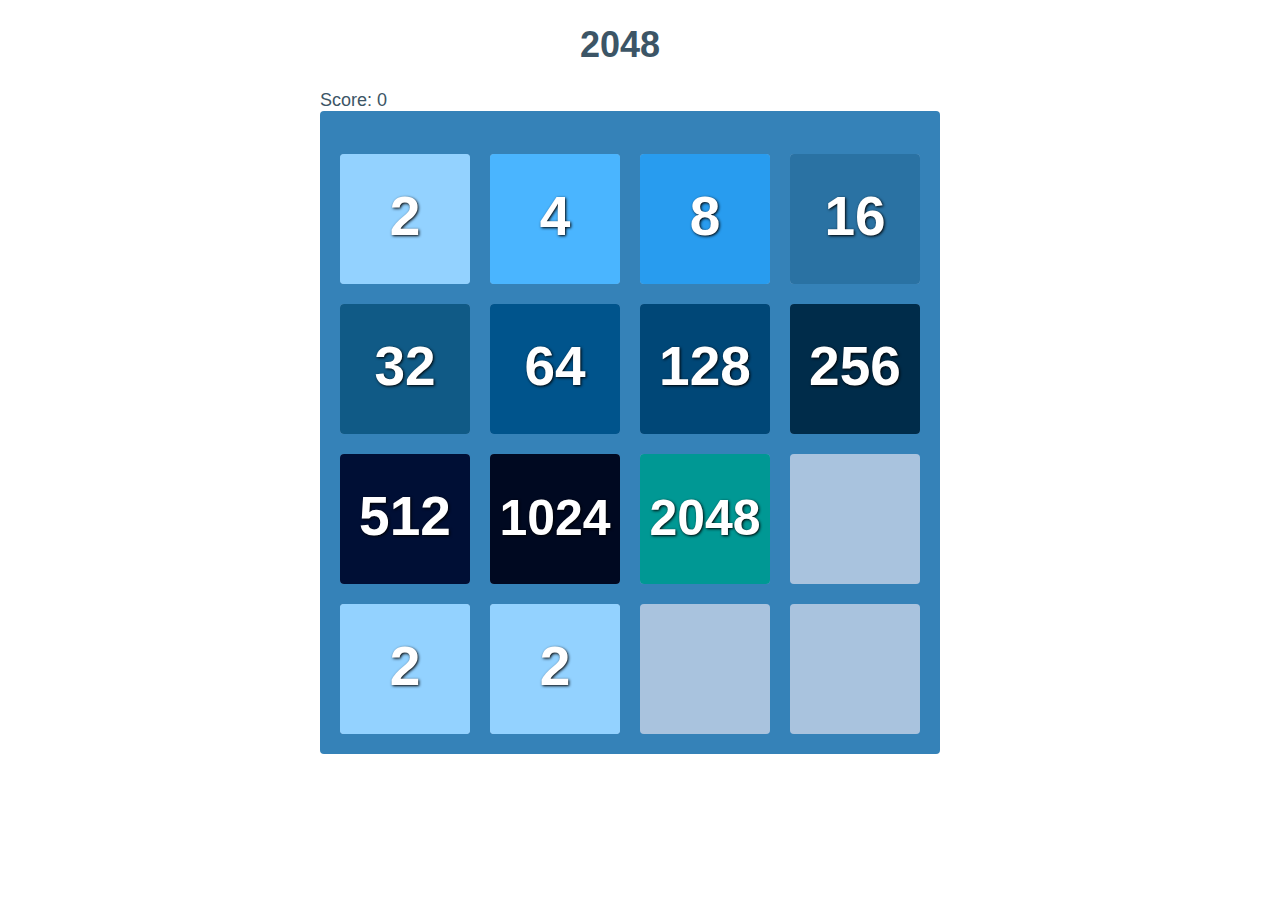
<file: index.html>
<!DOCTYPE html>

<html lang="en">
  <head>
    <meta charset="utf-8" />
    <title>2048</title>
    <link rel="stylesheet" href="./css/style.css" />
    <script src="https://ajax.googleapis.com/ajax/libs/jquery/3.1.1/jquery.min.js"></script>
    <script
      type="text/javascript"
      src="./js/lib/ion.sound-3.0.7/ion.sound.min.js"
    ></script>
    <script src="./js/game.js"></script>
  </head>

  <body>
    <div id="title"><h1>2048</h1></div>
    <div id="score">Score: <span class="js-score">0</span></div>
    <div id="game-board">
      <h2 id="game-over"></h2>

      <div id="tile-container">
        <div class="tile tile-position-0-0 val-2">2</div>
        <div class="tile tile-position-0-1 val-4">4</div>
        <div class="tile tile-position-0-2 val-8">8</div>
        <div class="tile tile-position-0-3 val-16">16</div>

        <div class="tile tile-position-1-0 val-32">32</div>
        <div class="tile tile-position-1-1 val-64">64</div>
        <div class="tile tile-position-1-2 val-128">128</div>
        <div class="tile tile-position-1-3 val-256">256</div>

        <div class="tile tile-position-2-0 val-512">512</div>
        <div class="tile tile-position-2-1 val-1024">1024</div>
        <div class="tile tile-position-2-2 val-2048">2048</div>
        <div class="tile tile-position-2-3"></div>

        <div class="tile tile-position-3-0"></div>
        <div class="tile tile-position-3-1"></div>
        <div class="tile tile-position-3-2"></div>
        <div class="tile tile-position-3-3"></div>
      </div>

      <div class="row">
        <div class="cell"></div>
        <div class="cell"></div>
        <div class="cell"></div>
        <div class="cell"></div>
      </div>

      <div class="row">
        <div class="cell"></div>
        <div class="cell"></div>
        <div class="cell"></div>
        <div class="cell"></div>
      </div>

      <div class="row">
        <div class="cell"></div>
        <div class="cell"></div>
        <div class="cell"></div>
        <div class="cell"></div>
      </div>

      <div class="row">
        <div class="cell"></div>
        <div class="cell"></div>
        <div class="cell"></div>
        <div class="cell"></div>
      </div>

      <div class="clearfix"></div>
    </div>
  </body>
</html>
</file>
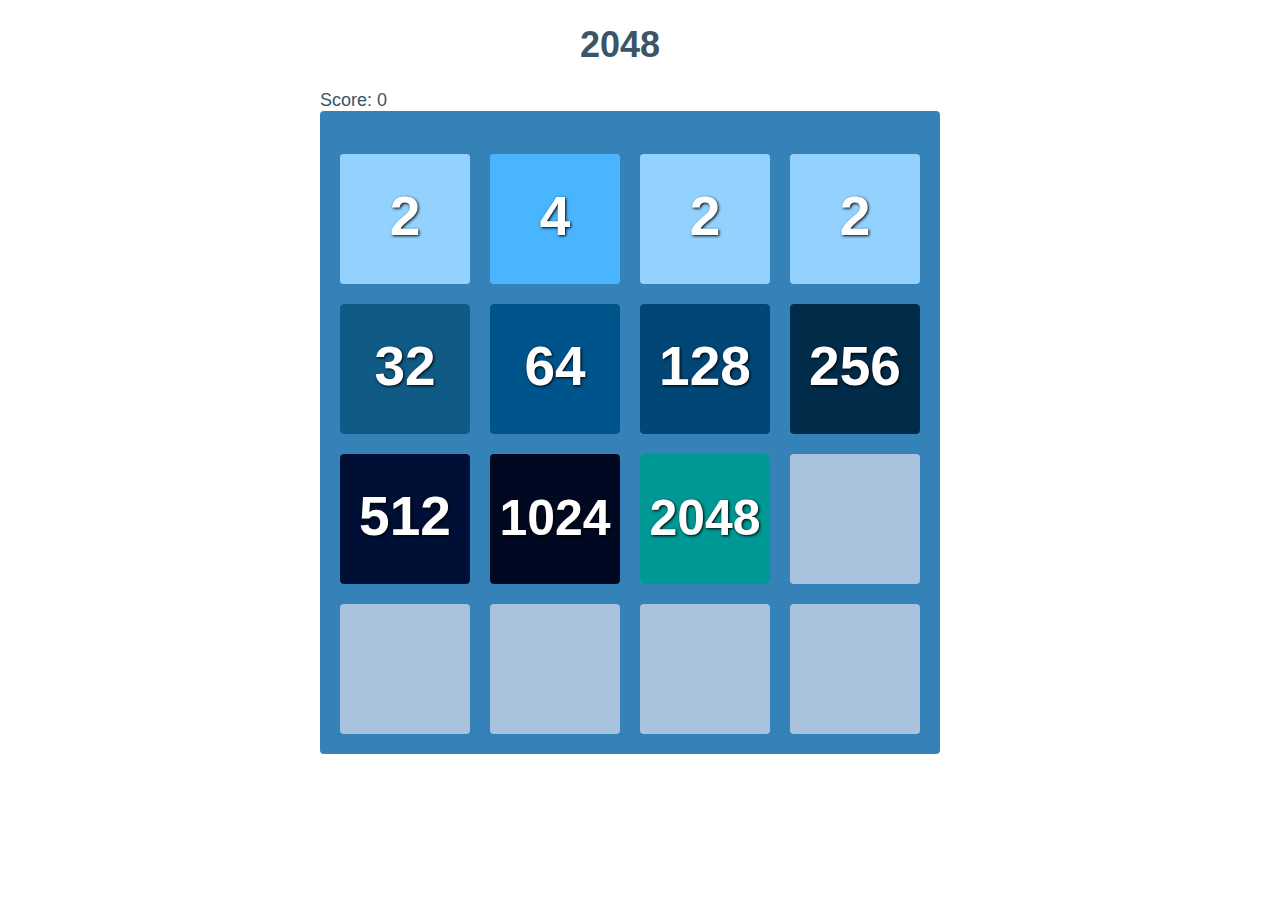
<file: docs/index.html>
<!DOCTYPE html>

<html lang="en">
  <head>
    <meta charset="utf-8" />
    <title>2048</title>
    <link rel="stylesheet" href="./css/style.css" />
    <script src="https://ajax.googleapis.com/ajax/libs/jquery/3.1.1/jquery.min.js"></script>
    <script
      type="text/javascript"
      src="./js/lib/ion.sound-3.0.7/ion.sound.min.js"
    ></script>
    <script src="./js/game.js"></script>
  </head>

  <body>
    <div id="title"><h1>2048</h1></div>
    <div id="score">Score: <span class="js-score">0</span></div>
    <div id="game-board">
      <h2 id="game-over"></h2>

      <div id="tile-container">
        <div class="tile tile-position-0-0 val-2">2</div>
        <div class="tile tile-position-0-1 val-4">4</div>
        <div class="tile tile-position-0-2 val-8">8</div>
        <div class="tile tile-position-0-3 val-16">16</div>

        <div class="tile tile-position-1-0 val-32">32</div>
        <div class="tile tile-position-1-1 val-64">64</div>
        <div class="tile tile-position-1-2 val-128">128</div>
        <div class="tile tile-position-1-3 val-256">256</div>

        <div class="tile tile-position-2-0 val-512">512</div>
        <div class="tile tile-position-2-1 val-1024">1024</div>
        <div class="tile tile-position-2-2 val-2048">2048</div>
        <div class="tile tile-position-2-3"></div>

        <div class="tile tile-position-3-0"></div>
        <div class="tile tile-position-3-1"></div>
        <div class="tile tile-position-3-2"></div>
        <div class="tile tile-position-3-3"></div>
      </div>

      <div class="row">
        <div class="cell"></div>
        <div class="cell"></div>
        <div class="cell"></div>
        <div class="cell"></div>
      </div>

      <div class="row">
        <div class="cell"></div>
        <div class="cell"></div>
        <div class="cell"></div>
        <div class="cell"></div>
      </div>

      <div class="row">
        <div class="cell"></div>
        <div class="cell"></div>
        <div class="cell"></div>
        <div class="cell"></div>
      </div>

      <div class="row">
        <div class="cell"></div>
        <div class="cell"></div>
        <div class="cell"></div>
        <div class="cell"></div>
      </div>

      <div class="clearfix"></div>
    </div>
  </body>
</html>
</file>
<file: css/style.css>
body {
  color: #3c5566;
  font-family: "Helvetica Neue", Arial, sans-serif;
  font-size: 18px;
  margin: 0 25%;
  padding: 0
}

#title {
  text-align: center;
  width: 600px;
}

#game-board {
  background: #3582b8;
  border-radius: 4px;
  padding: 10px;
  width: 600px;
}

.clearfix {
  clear: both;
}

.row {
  height: 100%;
  width: 100%;
}

.cell,
.tile {
  background: rgba(225, 226, 241, 0.5);
  border-radius: 4px;
  box-sizing: border-box;
  height: 130px;
  float: left;
  margin: 10px;
  width: 130px;
}

.tile {
  background: rgba(225, 226, 241, 0.35);
  box-sizing: border-box;
  color: #fff;
  float: none;
  font-size: 55px;
  font-weight: bold;
  padding-top: 30px;
  position: absolute;
  text-align: center;
  text-shadow: 1px 1px 3px #000;
}

.tile.tile-position-0-0 { transform: translate(0, 0); }
.tile.tile-position-0-1 { transform: translate(150px, 0); }
.tile.tile-position-0-2 { transform: translate(300px, 0); }
.tile.tile-position-0-3 { transform: translate(450px, 0); }
.tile.tile-position-1-0 { transform: translate(0, 150px); }
.tile.tile-position-1-1 { transform: translate(150px, 150px); }
.tile.tile-position-1-2 { transform: translate(300px, 150px); }
.tile.tile-position-1-3 { transform: translate(450px, 150px); }
.tile.tile-position-2-0 { transform: translate(0, 300px); }
.tile.tile-position-2-1 { transform: translate(150px, 300px); }
.tile.tile-position-2-2 { transform: translate(300px, 300px); }
.tile.tile-position-2-3 { transform: translate(450px, 300px); }
.tile.tile-position-3-0 { transform: translate(0, 450px); }
.tile.tile-position-3-1 { transform: translate(150px, 450px); }
.tile.tile-position-3-2 { transform: translate(300px, 450px); }
.tile.tile-position-3-3 { transform: translate(450px, 450px); }

.tile.val-2    { background: #93d2ff; }
.tile.val-4    { background: #4ab5ff; }
.tile.val-8    { background: #289cef; }
.tile.val-16   { background: #2a72a3; }
.tile.val-32   { background: #105a86; }
.tile.val-64   { background: #00548c; }
.tile.val-128  { background: #004777; }
.tile.val-256  { background: #002c4a; }
.tile.val-512  { background: #000F35; }
.tile.val-1024 { background: #000921; font-size: 50px; padding-top: 35px; }
.tile.val-2048 { background: #009894; font-size: 50px; padding-top: 35px; }
</file>
<file: docs/css/style.css>
body {
  color: #3c5566;
  font-family: "Helvetica Neue", Arial, sans-serif;
  font-size: 18px;
  margin: 0 25%;
  padding: 0
}

.game-over {
  font-size: 100px;
  color: red;
  display: none;
}

#title {
  text-align: center;
  width: 600px;
}

#game-board {
  background: #3582b8;
  border-radius: 4px;
  padding: 10px;
  width: 600px;
}

.clearfix {
  clear: both;
}

.row {
  height: 100%;
  width: 100%;
}

.cell,
.tile {
  background: rgba(225, 226, 241, 0.5);
  border-radius: 4px;
  box-sizing: border-box;
  height: 130px;
  float: left;
  margin: 10px;
  width: 130px;
}

.tile {
  background: rgba(225, 226, 241, 0.35);
  box-sizing: border-box;
  color: #fff;
  float: none;
  font-size: 55px;
  font-weight: bold;
  padding-top: 30px;
  position: absolute;
  text-align: center;
  text-shadow: 1px 1px 3px #000;
}

.tile.tile-position-0-0 { transform: translate(0, 0); }
.tile.tile-position-0-1 { transform: translate(150px, 0); }
.tile.tile-position-0-2 { transform: translate(300px, 0); }
.tile.tile-position-0-3 { transform: translate(450px, 0); }
.tile.tile-position-1-0 { transform: translate(0, 150px); }
.tile.tile-position-1-1 { transform: translate(150px, 150px); }
.tile.tile-position-1-2 { transform: translate(300px, 150px); }
.tile.tile-position-1-3 { transform: translate(450px, 150px); }
.tile.tile-position-2-0 { transform: translate(0, 300px); }
.tile.tile-position-2-1 { transform: translate(150px, 300px); }
.tile.tile-position-2-2 { transform: translate(300px, 300px); }
.tile.tile-position-2-3 { transform: translate(450px, 300px); }
.tile.tile-position-3-0 { transform: translate(0, 450px); }
.tile.tile-position-3-1 { transform: translate(150px, 450px); }
.tile.tile-position-3-2 { transform: translate(300px, 450px); }
.tile.tile-position-3-3 { transform: translate(450px, 450px); }

.tile.val-2    { background: #93d2ff; }
.tile.val-4    { background: #4ab5ff; }
.tile.val-8    { background: #289cef; }
.tile.val-16   { background: #2a72a3; }
.tile.val-32   { background: #105a86; }
.tile.val-64   { background: #00548c; }
.tile.val-128  { background: #004777; }
.tile.val-256  { background: #002c4a; }
.tile.val-512  { background: #000F35; }
.tile.val-1024 { background: #000921; font-size: 50px; padding-top: 35px; }
.tile.val-2048 { background: #009894; font-size: 50px; padding-top: 35px; }
</file>
